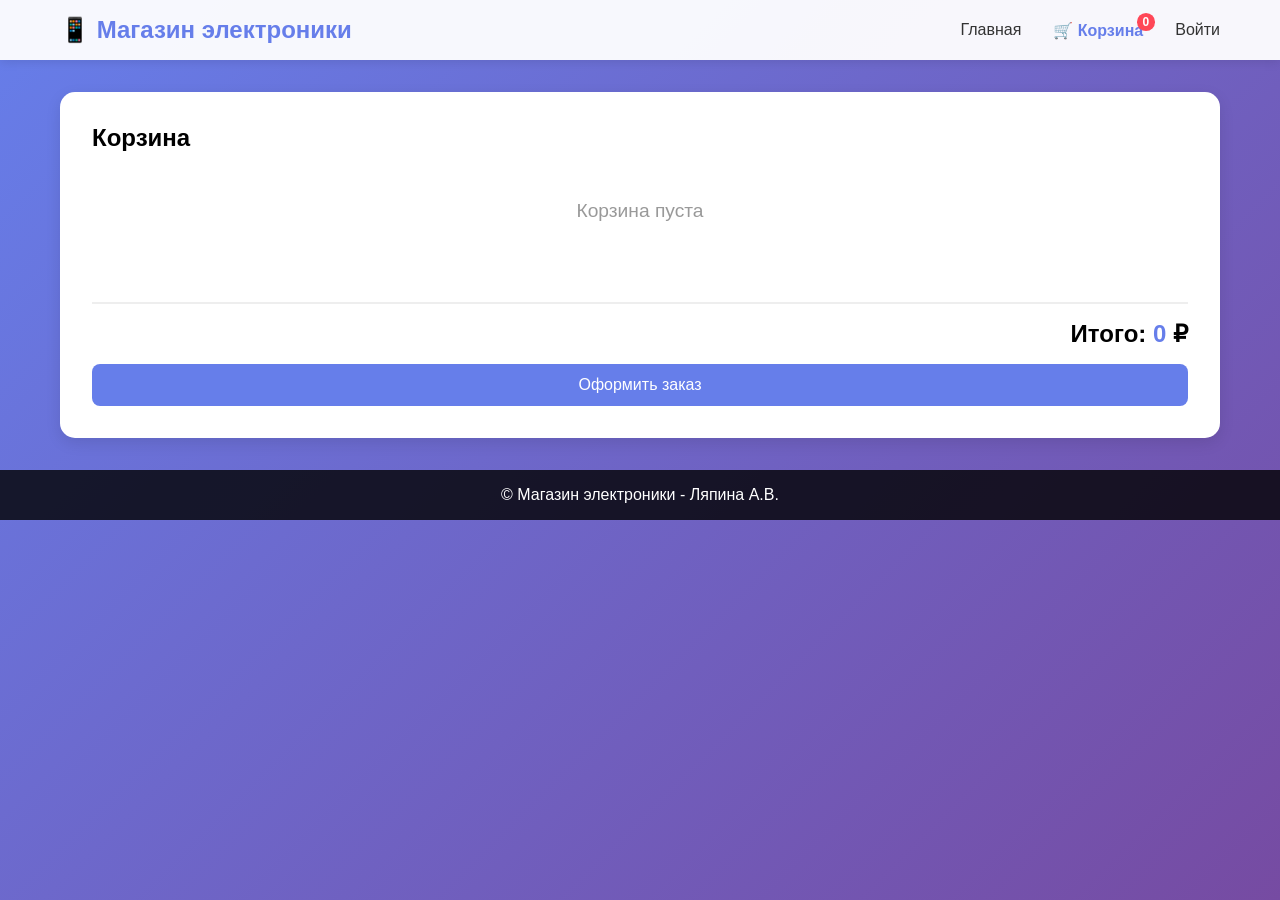
<file: public/cart.html>
<!DOCTYPE html>
<html lang="ru">
<head>
    <meta charset="UTF-8">
    <meta name="viewport" content="width=device-width, initial-scale=1.0">
    <title>Корзина - Магазин электроники</title>
    <link rel="stylesheet" href="css/style.css">
</head>
<body>
    <header>
        <div class="container">
            <div class="logo">
                <h1>📱 Магазин электроники</h1>
            </div>
            <nav>
                <a href="index.html">Главная</a>
                <div class="cart-icon active" onclick="window.location.href='cart.html'">
                    🛒 Корзина
                    <span id="cart-count" class="cart-count">0</span>
                </div>
                <div id="user-info" class="user-info">
                    <span id="user-name"></span>
                    <button id="logout-btn" class="logout-btn">Выйти</button>
                </div>
            </nav>
        </div>
    </header>

    <main class="container">
        <div class="cart-container">
            <h2>Корзина</h2>
            <div id="cart-items" class="cart-items">
                <!-- товары в корзине -->
            </div>
            <div id="cart-total" class="cart-total">
                <h3>Итого: <span id="total-price">0</span> ₽</h3>
                <button id="checkout-btn" class="btn-primary">Оформить заказ</button>
            </div>
        </div>
    </main>

    <!-- оформ заказа -->
    <div id="order-modal" class="modal">
        <div class="modal-content">
            <span class="close">&times;</span>
            <h2>Оформление заказа</h2>
            <form id="order-form">
                <div class="form-group">
                    <label for="fullname">ФИО:</label>
                    <input type="text" id="fullname" name="fullname" required>
                </div>
                <div class="form-group">
                    <label for="phone">Телефон:</label>
                    <input type="tel" id="phone" name="phone" required>
                </div>
                <div class="form-group">
                    <label for="address">Адрес доставки:</label>
                    <textarea id="address" name="address" rows="3" required></textarea>
                </div>
                <button type="submit" class="btn-primary">Подтвердить заказ</button>
            </form>
        </div>
    </div>

    <footer>
        <div class="container">
            <p>&copy; Магазин электроники - Ляпина А.В.</p>
        </div>
    </footer>
    
    <script src="js/auth.js"></script>
    <script src="js/cart.js"></script>
    <script src="js/main.js"></script>
</body>
</html>
</file>
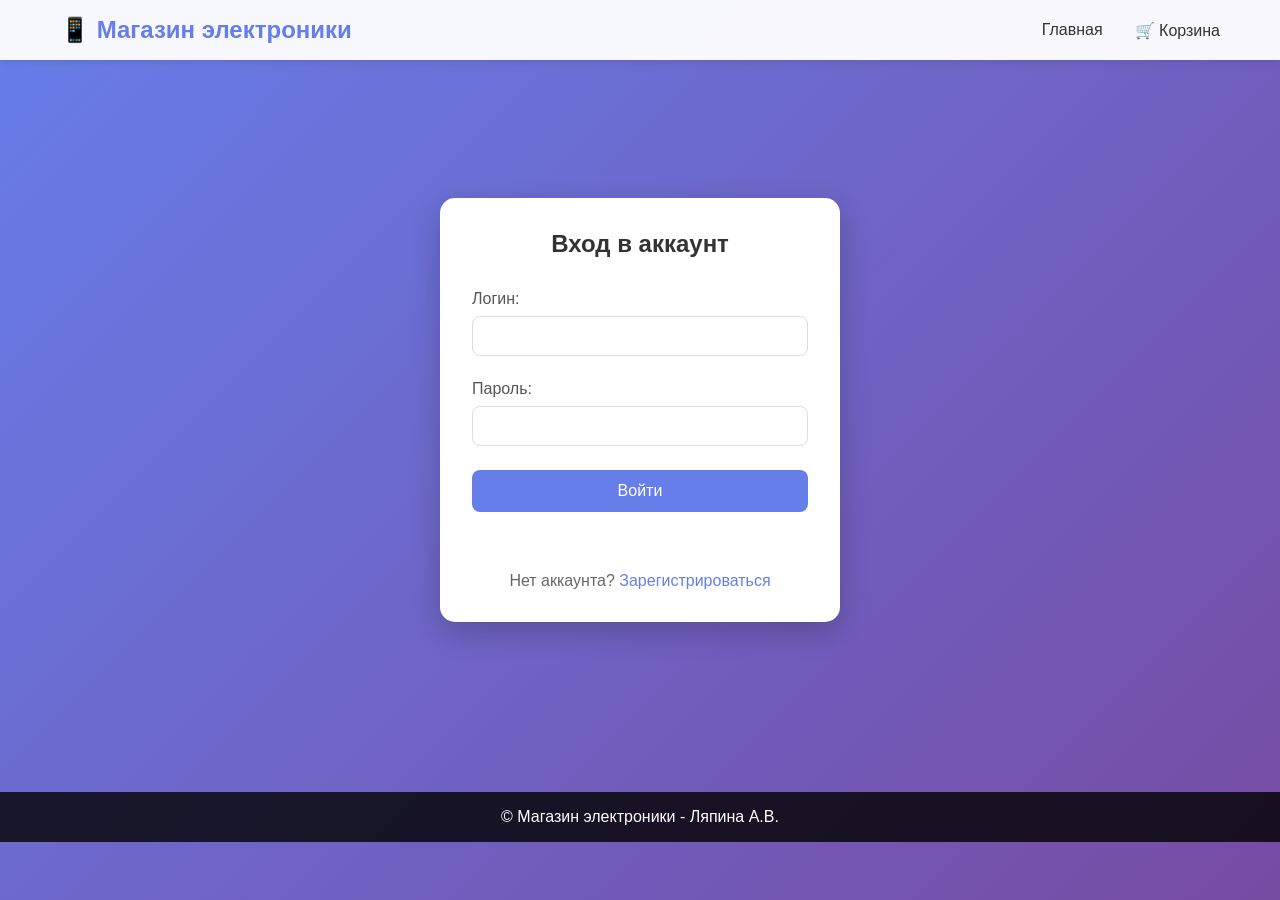
<file: public/login.html>
<!DOCTYPE html>
<html lang="ru">
<head>
    <meta charset="UTF-8">
    <meta name="viewport" content="width=device-width, initial-scale=1.0">
    <title>Вход - Магазин электроники</title>
    <link rel="stylesheet" href="css/style.css">
</head>
<body>
    <header>
        <div class="container">
            <div class="logo">
                <h1>📱 Магазин электроники</h1>
            </div>
            <nav>
                <a href="index.html">Главная</a>
                <div class="cart-icon" onclick="window.location.href='cart.html'">
                    🛒 Корзина
                </div>
            </nav>
        </div>
    </header>

    <main class="container">
        <div class="auth-container">
            <div class="auth-box">
                <h2>Вход в аккаунт</h2>
                <form id="login-form">
                    <div class="form-group">
                        <label for="login">Логин:</label>
                        <input type="text" id="login" name="login" required>
                    </div>
                    <div class="form-group">
                        <label for="password">Пароль:</label>
                        <input type="password" id="password" name="password" required>
                    </div>
                    <button type="submit" class="btn-primary">Войти</button>
                </form>
                <div id="message" class="message"></div>
                <p class="auth-link">
                    Нет аккаунта? <a href="register.html">Зарегистрироваться</a>
                </p>
            </div>
        </div>
    </main>

    <footer>
        <div class="container">
            <p>&copy; Магазин электроники - Ляпина А.В.</p>
        </div>
    </footer>

    <script src="js/auth.js"></script>
</body>
</html>
</file>
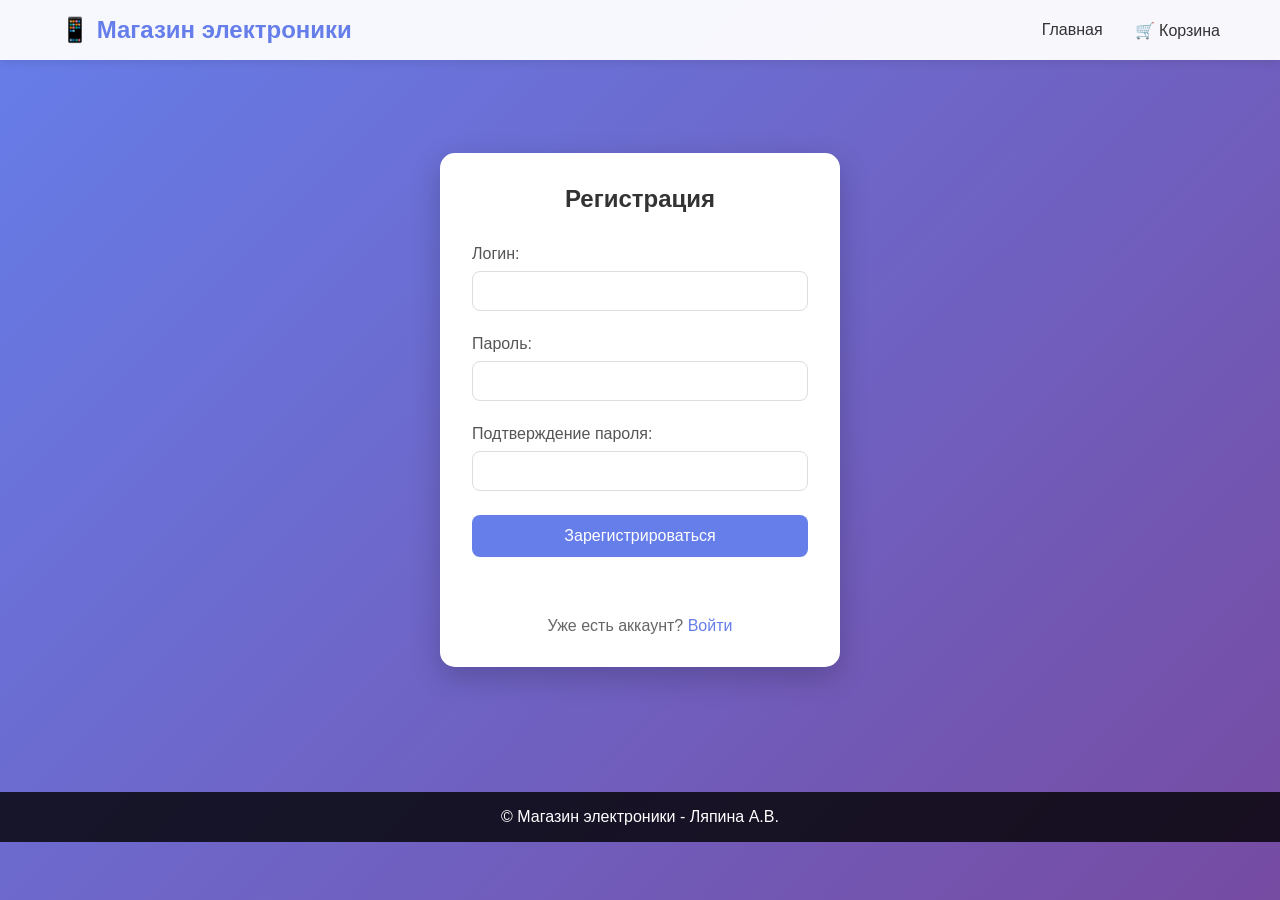
<file: public/register.html>
<!DOCTYPE html>
<html lang="ru">
<head>
    <meta charset="UTF-8">
    <meta name="viewport" content="width=device-width, initial-scale=1.0">
    <title>Регистрация - Магазин электроники</title>
    <link rel="stylesheet" href="css/style.css">
</head>
<body>
    <header>
        <div class="container">
            <div class="logo">
                <h1>📱 Магазин электроники</h1>
            </div>
            <nav>
                <a href="index.html">Главная</a>
                <div class="cart-icon" onclick="window.location.href='cart.html'">
                    🛒 Корзина
                </div>
            </nav>
        </div>
    </header>

    <main class="container">
        <div class="auth-container">
            <div class="auth-box">
                <h2>Регистрация</h2>
                <form id="register-form">
                    <div class="form-group">
                        <label for="login">Логин:</label>
                        <input type="text" id="login" name="login" required>
                    </div>
                    <div class="form-group">
                        <label for="password">Пароль:</label>
                        <input type="password" id="password" name="password" required>
                    </div>
                    <div class="form-group">
                        <label for="confirm-password">Подтверждение пароля:</label>
                        <input type="password" id="confirm-password" required>
                    </div>
                    <button type="submit" class="btn-primary">Зарегистрироваться</button>
                </form>
                <div id="message" class="message"></div>
                <p class="auth-link">
                    Уже есть аккаунт? <a href="login.html">Войти</a>
                </p>
            </div>
        </div>
    </main>

    <footer>
        <div class="container">
            <p>&copy; Магазин электроники - Ляпина А.В.</p>
        </div>
    </footer>

    <script src="js/auth.js"></script>
</body>
</html>
</file>
<file: public/css/style.css>
* {
    margin: 0;
    padding: 0;
    box-sizing: border-box;
}

body {
    font-family: 'Segoe UI', Tahoma, Geneva, Verdana, sans-serif;
    background: linear-gradient(135deg, #667eea 0%, #764ba2 100%);
    min-height: 100vh;
}

.container {
    max-width: 1200px;
    margin: 0 auto;
    padding: 0 20px;
}

/* Header Styles */
header {
    background: rgba(255, 255, 255, 0.95);
    box-shadow: 0 2px 10px rgba(0, 0, 0, 0.1);
    position: sticky;
    top: 0;
    z-index: 1000;
}

header .container {
    display: flex;
    justify-content: space-between;
    align-items: center;
    padding: 1rem 20px;
}

.logo h1 {
    color: #667eea;
    font-size: 1.5rem;
}

nav {
    display: flex;
    gap: 2rem;
    align-items: center;
}

nav a, .cart-icon {
    text-decoration: none;
    color: #333;
    font-weight: 500;
    transition: color 0.3s;
    cursor: pointer;
}

nav a:hover, .cart-icon:hover {
    color: #667eea;
}

nav a.active, .cart-icon.active {
    color: #667eea;
    font-weight: bold;
}

.cart-icon {
    position: relative;
}

.cart-count {
    position: absolute;
    top: -8px;
    right: -12px;
    background: #ff4757;
    color: white;
    border-radius: 50%;
    padding: 2px 6px;
    font-size: 12px;
    font-weight: bold;
}

.user-info {
    display: flex;
    align-items: center;
    gap: 1rem;
}

#user-name {
    color: #667eea;
    font-weight: 500;
}

.logout-btn {
    background: #ff4757;
    color: white;
    border: none;
    padding: 5px 10px;
    border-radius: 5px;
    cursor: pointer;
    transition: background 0.3s;
}

.logout-btn:hover {
    background: #ff3838;
}

/* Products Grid */
.products-section {
    padding: 2rem 0;
}

.products-section h2 {
    text-align: center;
    color: white;
    margin-bottom: 2rem;
    font-size: 2rem;
}

.products-grid {
    display: grid;
    grid-template-columns: repeat(auto-fill, minmax(280px, 1fr));
    gap: 2rem;
    padding: 1rem;
}

.product-card {
    background: white;
    border-radius: 15px;
    overflow: hidden;
    box-shadow: 0 5px 15px rgba(0, 0, 0, 0.2);
    transition: transform 0.3s, box-shadow 0.3s;
}

.product-card:hover {
    transform: translateY(-5px);
    box-shadow: 0 8px 25px rgba(0, 0, 0, 0.3);
}

.product-image {
    width: 100%;
    height: 200px;
    object-fit: cover;
}

.product-info {
    padding: 1.5rem;
}

.product-title {
    font-size: 1.2rem;
    margin-bottom: 0.5rem;
    color: #333;
}

.product-description {
    color: #666;
    margin-bottom: 1rem;
    line-height: 1.4;
}

.product-price {
    font-size: 1.3rem;
    font-weight: bold;
    color: #667eea;
    margin-bottom: 1rem;
}

.add-to-cart {
    background: #667eea;
    color: white;
    border: none;
    padding: 10px 20px;
    border-radius: 8px;
    cursor: pointer;
    width: 100%;
    font-size: 1rem;
    transition: background 0.3s;
}

.add-to-cart:hover {
    background: #5a67d8;
}

/* Auth Forms */
.auth-container {
    display: flex;
    justify-content: center;
    align-items: center;
    min-height: calc(100vh - 200px);
    padding: 2rem 0;
}

.auth-box {
    background: white;
    padding: 2rem;
    border-radius: 15px;
    box-shadow: 0 10px 30px rgba(0, 0, 0, 0.2);
    width: 100%;
    max-width: 400px;
}

.auth-box h2 {
    text-align: center;
    margin-bottom: 2rem;
    color: #333;
}

.form-group {
    margin-bottom: 1.5rem;
}

.form-group label {
    display: block;
    margin-bottom: 0.5rem;
    color: #555;
    font-weight: 500;
}

.form-group input,
.form-group textarea {
    width: 100%;
    padding: 10px;
    border: 1px solid #ddd;
    border-radius: 8px;
    font-size: 1rem;
    transition: border-color 0.3s;
}

.form-group input:focus,
.form-group textarea:focus {
    outline: none;
    border-color: #667eea;
}

.btn-primary {
    width: 100%;
    padding: 12px;
    background: #667eea;
    color: white;
    border: none;
    border-radius: 8px;
    font-size: 1rem;
    cursor: pointer;
    transition: background 0.3s;
}

.btn-primary:hover {
    background: #5a67d8;
}

.message {
    margin-top: 1rem;
    padding: 10px;
    border-radius: 5px;
    text-align: center;
}

.message.success {
    background: #d4edda;
    color: #155724;
}

.message.error {
    background: #f8d7da;
    color: #721c24;
}

.auth-link {
    text-align: center;
    margin-top: 1.5rem;
    color: #666;
}

.auth-link a {
    color: #667eea;
    text-decoration: none;
}

.auth-link a:hover {
    text-decoration: underline;
}

/* Cart Styles */
.cart-container {
    background: white;
    border-radius: 15px;
    padding: 2rem;
    margin: 2rem 0;
    box-shadow: 0 5px 15px rgba(0, 0, 0, 0.1);
}

.cart-items {
    margin-bottom: 2rem;
}

.cart-item {
    display: flex;
    justify-content: space-between;
    align-items: center;
    padding: 1rem;
    border-bottom: 1px solid #eee;
}

.cart-item-info {
    flex: 1;
}

.cart-item-title {
    font-weight: 500;
    margin-bottom: 0.5rem;
}

.cart-item-price {
    color: #667eea;
    font-weight: bold;
}

.cart-item-quantity {
    display: flex;
    align-items: center;
    gap: 10px;
}

.quantity-btn {
    background: #f0f0f0;
    border: none;
    width: 30px;
    height: 30px;
    border-radius: 5px;
    cursor: pointer;
    font-size: 1.2rem;
}

.remove-item {
    background: #ff4757;
    color: white;
    border: none;
    padding: 5px 10px;
    border-radius: 5px;
    cursor: pointer;
    margin-left: 1rem;
}

.cart-total {
    text-align: right;
    padding-top: 1rem;
    border-top: 2px solid #eee;
}

.cart-total h3 {
    font-size: 1.5rem;
    margin-bottom: 1rem;
}

#total-price {
    color: #667eea;
}

/* Modal */
.modal {
    display: none;
    position: fixed;
    z-index: 1000;
    left: 0;
    top: 0;
    width: 100%;
    height: 100%;
    background: rgba(0, 0, 0, 0.5);
}

.modal-content {
    background: white;
    margin: 5% auto;
    padding: 2rem;
    border-radius: 15px;
    width: 90%;
    max-width: 500px;
    position: relative;
}

.close {
    position: absolute;
    right: 1rem;
    top: 1rem;
    font-size: 1.5rem;
    cursor: pointer;
    color: #999;
}

.close:hover {
    color: #333;
}

/* Footer */
footer {
    background: rgba(0, 0, 0, 0.8);
    color: white;
    text-align: center;
    padding: 1rem 0;
    margin-top: 2rem;
}

/* Loading */
.loading {
    text-align: center;
    color: white;
    font-size: 1.2rem;
    padding: 2rem;
}

/* Empty Cart */
.empty-cart {
    text-align: center;
    padding: 3rem;
    color: #999;
    font-size: 1.2rem;
}

/* Responsive */
@media (max-width: 768px) {
    header .container {
        flex-direction: column;
        gap: 1rem;
    }
    
    nav {
        flex-wrap: wrap;
        justify-content: center;
    }
    
    .products-grid {
        grid-template-columns: repeat(auto-fill, minmax(250px, 1fr));
        gap: 1rem;
    }
    
    .cart-item {
        flex-direction: column;
        text-align: center;
        gap: 1rem;
    }
    
    .cart-item-quantity {
        justify-content: center;
    }
}
</file>
